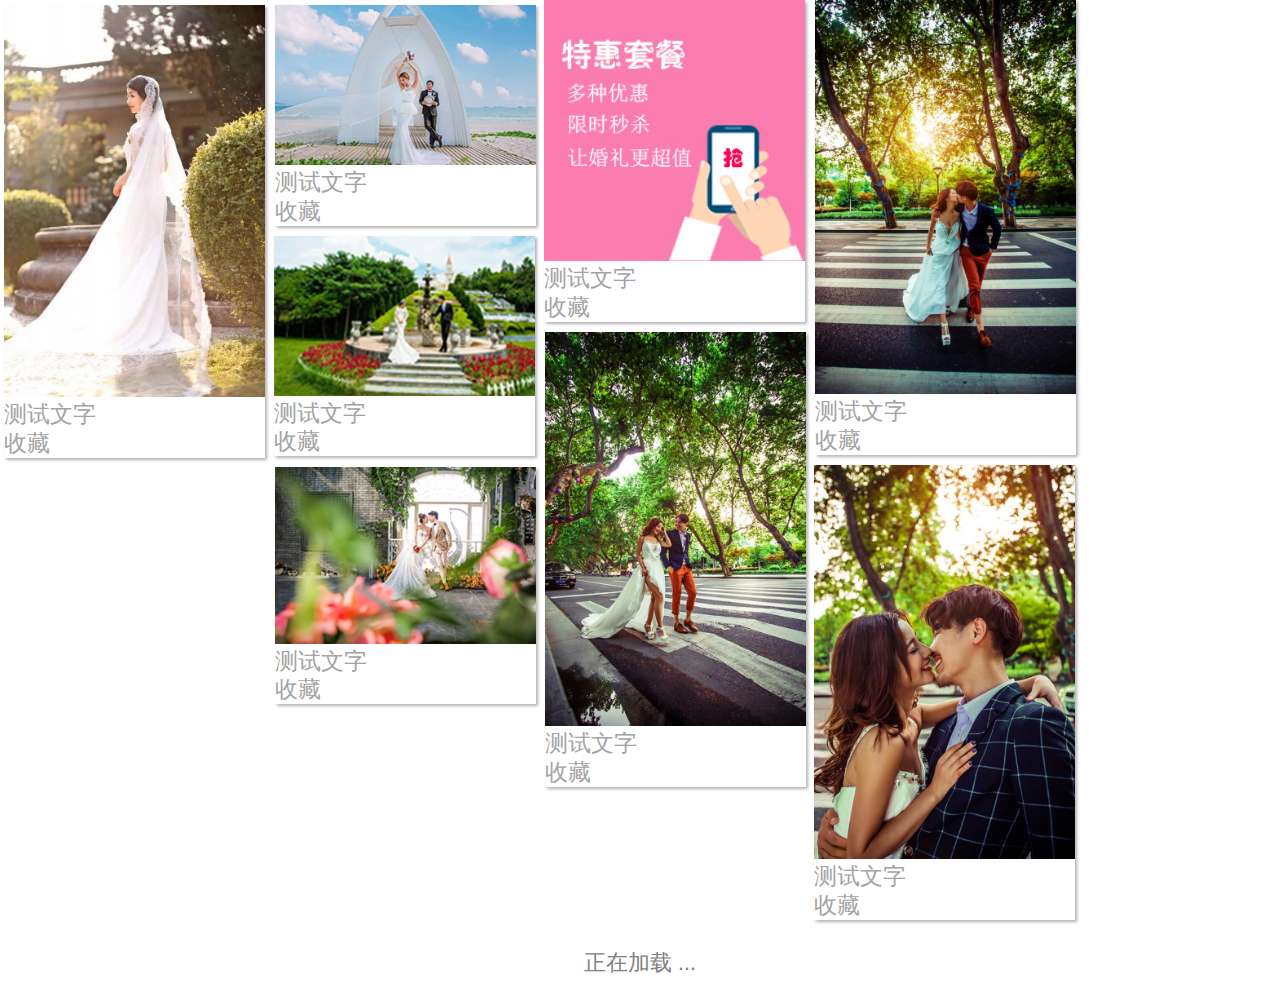
<file: index.html>
<!DOCTYPE html>
<html>

	<head>
		<meta charset="UTF-8">
		<title></title>
		<script type="text/javascript" src="js/flexible0-3-4.js"></script>
		<link rel="stylesheet" href="css/pb.css" />
	</head>

	<body>
		<div id="pbBox"></div>
		<div class="l_botjz l_loading"><span>没有更多了</span><span>正在加载 ...</span></div>
		<div class="no-product hid" style="display: none;">
			<img src="img/xr.png" />
			<p>抱歉没扎到相关内容！</p>
		</div>

		<script type="text/javascript" src="js/jquery.min.js"></script>
		<script type="text/javascript" src="js/masonry.pkgd.min.js"></script>
		<script type="text/javascript" src="js/imagesloaded.pkgd.min.js"></script>
		<script type="text/javascript">
			//pb2的加强版
			var page = 0;
			var masonryFlag = true;
			var ajaxGetting = true; //ajax是否可以执行
			window.onload = function() {
				common.loadAjax(0);
			}

			$(window).scroll(function() {
				setTimeout(function() {
					var scrollTop = $(this).scrollTop();
					var scrollHeight = $(document).height();
					var windowHeight = $(this).height();
					var distance = Math.max(scrollHeight - scrollTop - windowHeight);
					if(distance < 100) {
						if(!ajaxGetting) {
							return false;
						} else {
							ajaxGetting = false;
							page++;
							common.loadAjax(page);
						}
					}
				}, 200); //延迟一秒钟执行，看到过程

			});

			var common = {
				weiCuo: function() {
					return new Date().getTime();
				},
				loadAjax: function(page) {
					var url = "js/pic-list-" + page + ".json?";
					$.ajax({
						type: "get",
						dataType: "json",
						data: null,
						cache: false, //通过给URL添加时间戳来禁用浏览器缓存
						url: url,
						async: true,
						success: function(ret) {
							console.log(ret.data.length);
							if(!ret.data.length) {
								ajaxGetting = false;
								console.log("no more json");
								$('.l_loading').removeClass('l_loading');
								$(window).unbind('scroll');
								return false;
							} else {
								var newHtml = common.renderHtml(ret.data);
								common.addHtml(newHtml);
								return ajaxGetting = true;
							}
						},
						error: function(data) {
							ajaxGetting = false;
							return null;
							//貌似是必要的，防止加载最后一个时控制台报错
						}
					});
				},
				addHtml: function(aHtml) {
					var aa = $(aHtml);
					var pbBox = $("#pbBox");
					pbBox.append(aa);
					if(masonryFlag) {
						console.log(1); //测试用
						masonryFlag = false; //第一次masonry的时候要初始化，后面则不用
					} else {
						console.log(2); //测试用
						pbBox.masonry('appended', aa);
					}
					common.photoMasonry();
				},
				renderHtml: function(r) {
					var _html = "";
					for(var i = 0; i < r.length; i++) {
						var rsrc = r[i].src,
							_html = _html + "<figure class='pbBox-item'><img src='" + rsrc + "?" + common.weiCuo() + "' /><figcaption><p>测试文字</p><p>收藏</p></figcaption></figure>";
					}
					return _html;
				},
				photoMasonry: function() {
					var $container = $('#pbBox');
					$container.imagesLoaded(function() {
						$container.masonry({
							itemSelector: '.pbBox-item'
						});
					});
				}
			}
		</script>
	</body>

</html>
</file>
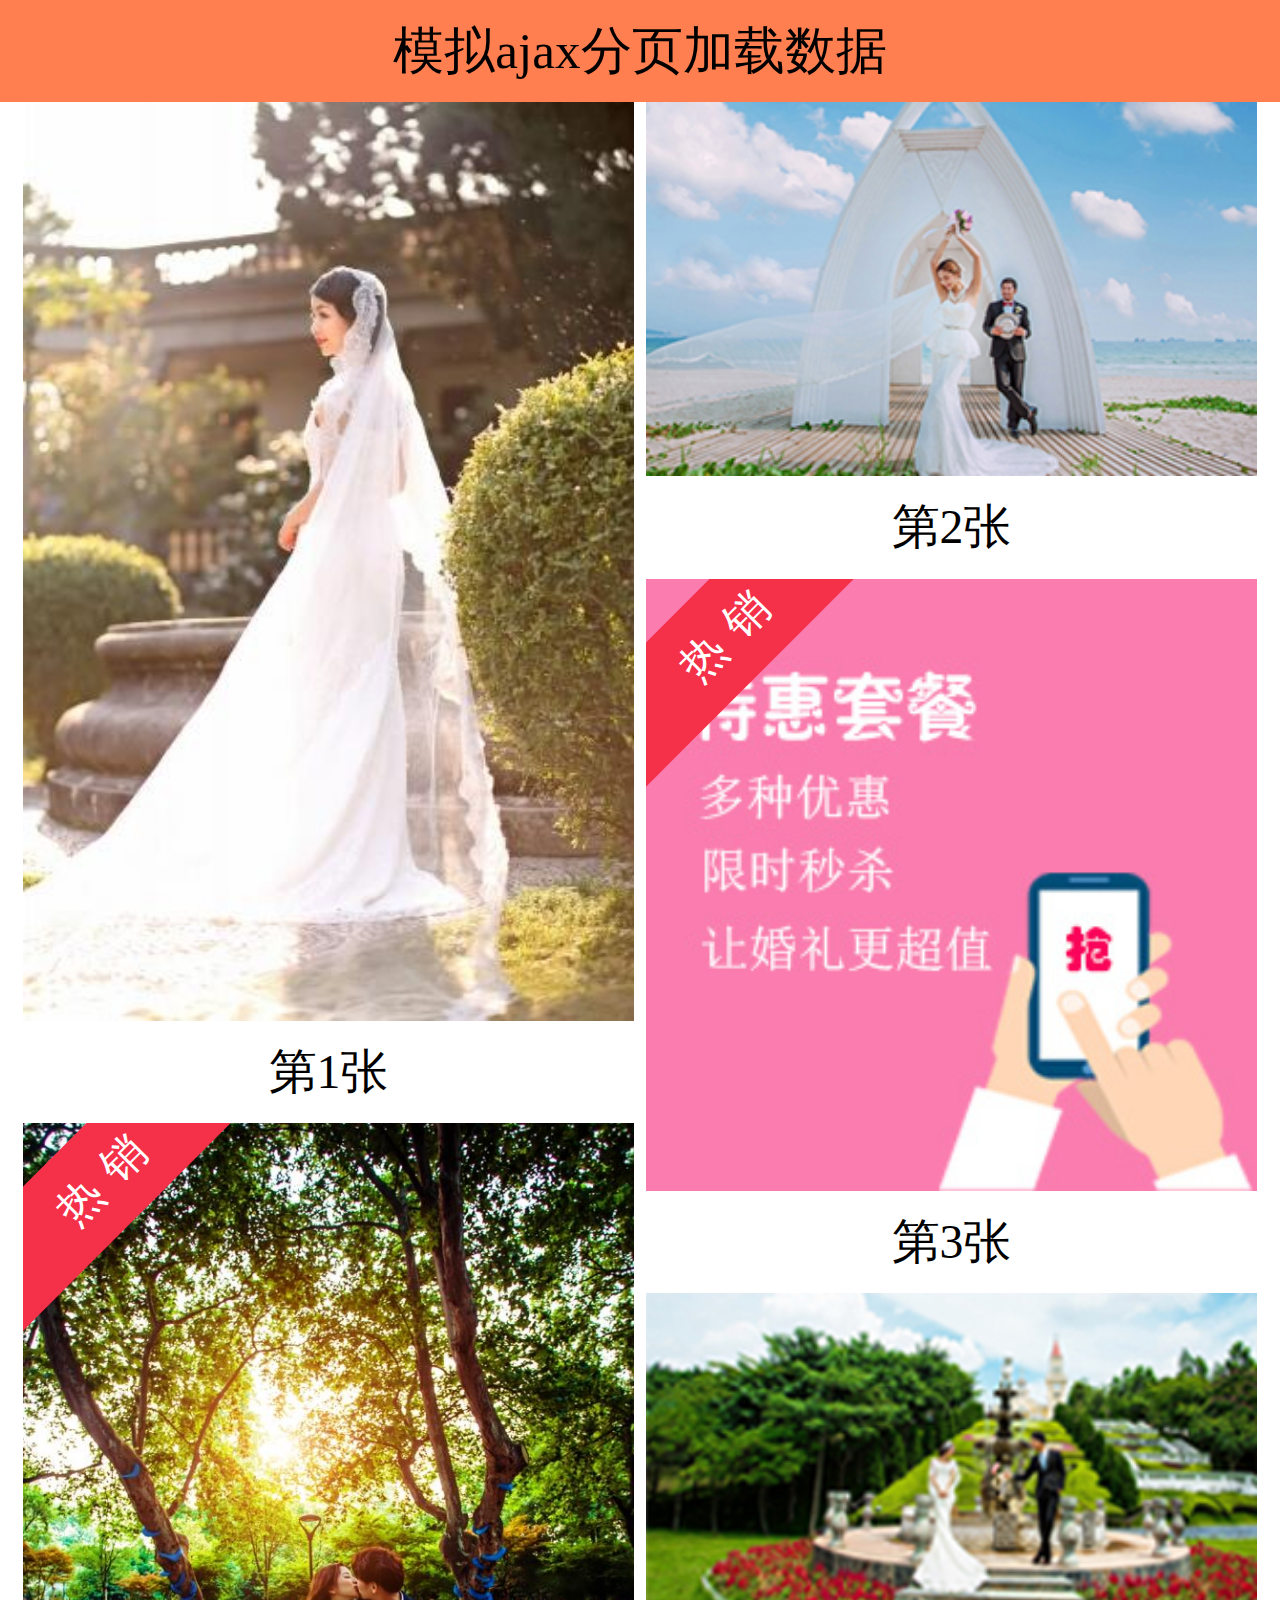
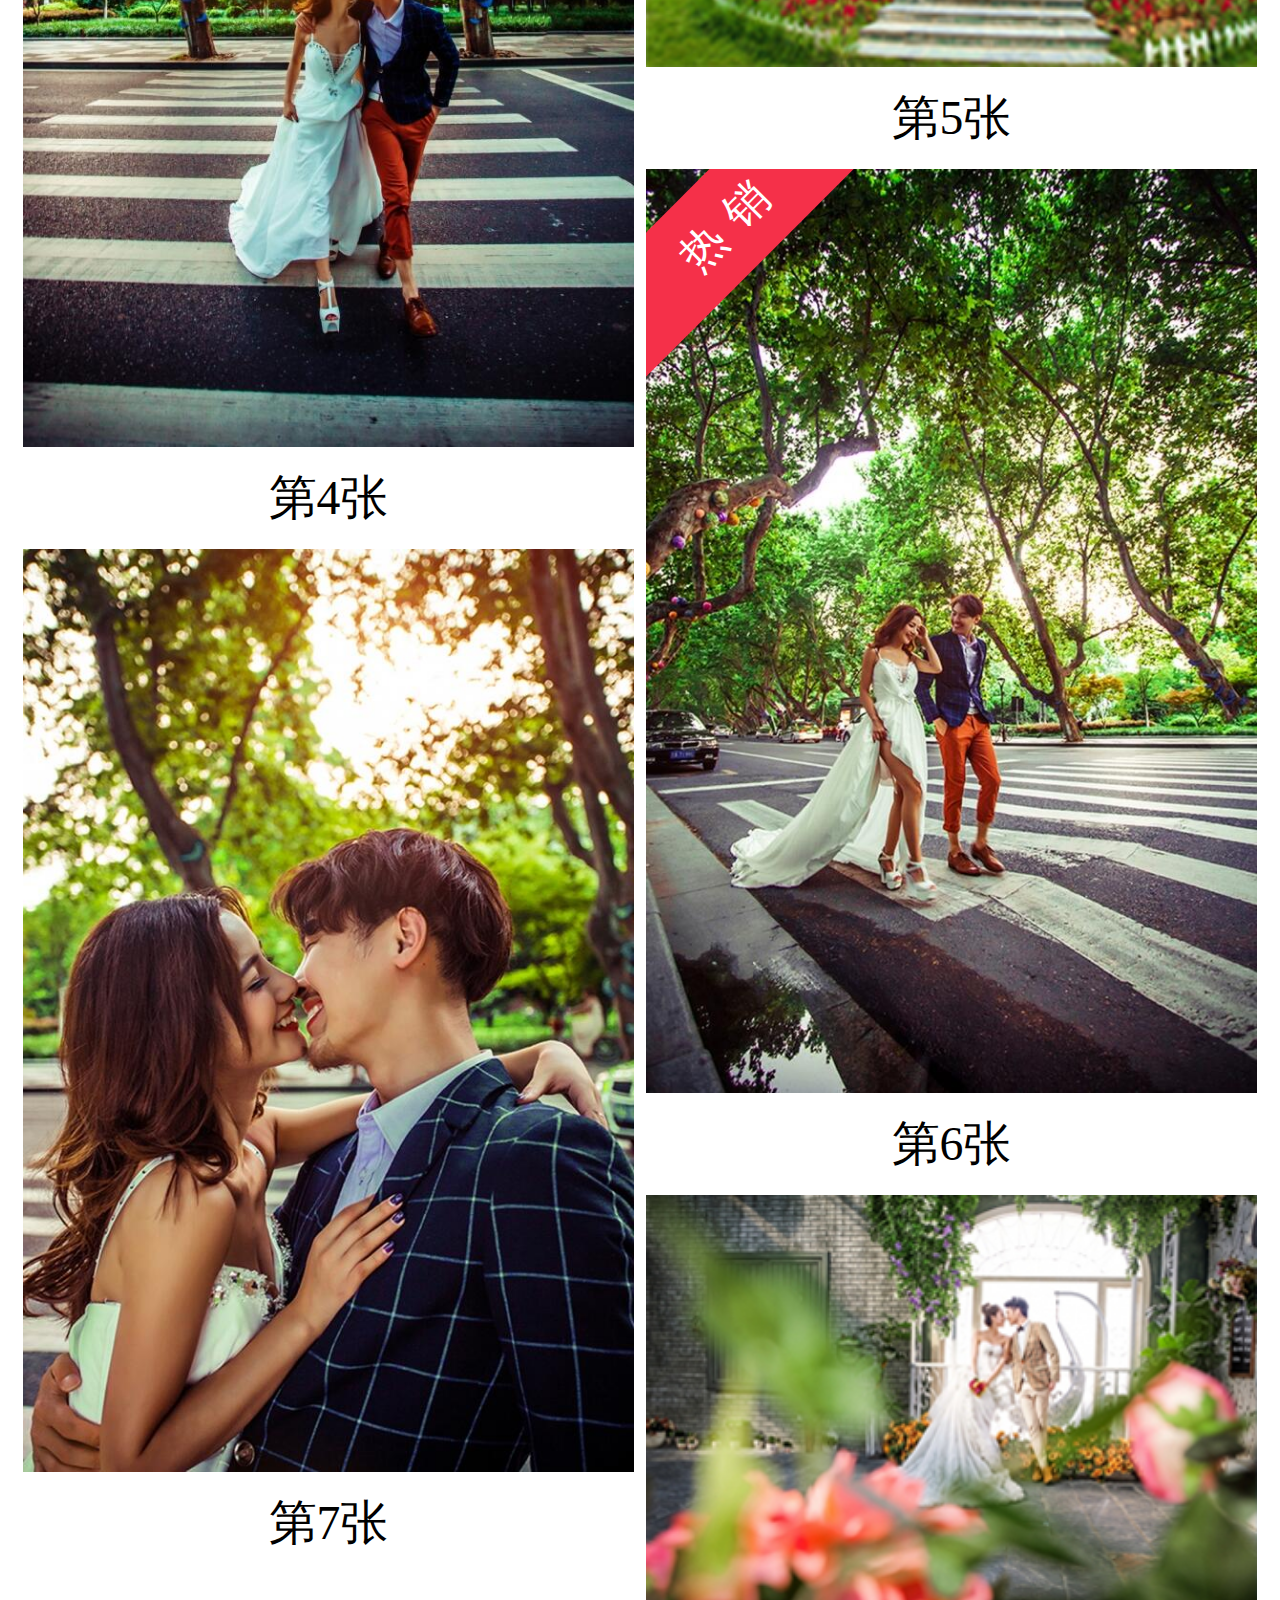
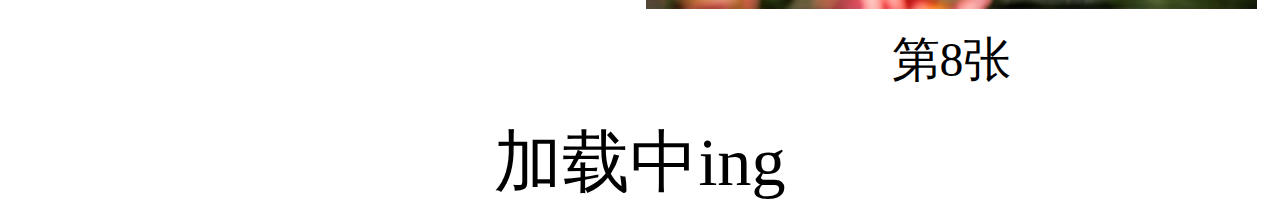
<file: pb2.html>
<!DOCTYPE html>
<html>

	<head>
		<meta charset="UTF-8">
		<meta name="viewport" content="initial-scale=1.0,user-scalable=no,maximum-scale=1">
		<title></title>
		<link rel="stylesheet" href="css/pb2.css" />
	</head>

	<body>
		<header>模拟ajax分页加载数据</header>
		<section id="chengHeight"></section>
		<ul>
			<li class="l-li"></li>
			<li class="r-li"></li>
		</ul>
		<div id="loading" class="loading"></div>

		<script type="text/javascript" src="js/jquery.min.js"></script>
		<script type="text/javascript" src="js/lazyload2.js"></script>
		<script type="text/javascript" src="js/layer.js"></script>
		<script type="text/javascript">
			function shiPei() {
				var w = document.documentElement.clientWidth;
				var oHtml = document.getElementsByTagName("html")[0];
				oHtml.style.fontSize = w / 750 * 100 + "px";
				window.onresize = function() {
					var w = document.documentElement.clientWidth;
					var oHtml = document.getElementsByName("html")[0];
					oHtml.style.fontSize = w / 750 * 100 + "px";
				}
			}
			shiPei();
			//比这个适配，还是用flexbile好

			var page = 0;
			window.onload = function() {
				common.loadAjax(0);
				page++;
			}

			var ajaxGetting = true; //ajax是否可以执行
			$(window).scroll(function() {
				setTimeout(function() {
					var scrollTop = $(this).scrollTop();
					var scrollHeight = $(document).height();
					var windowHeight = $(this).height();
					var distance = Math.max(scrollHeight - scrollTop - windowHeight);
					if(distance < 100) {
						if(ajaxGetting) {
							common.loadAjax(page);
							page++;
						} else {
							return false;
						}
					}
				}, 200); //延迟一秒钟执行，看到过程

			});

			var common = {
				weiCuo: function() {
					return new Date().getTime();
				},
				loadAjax: function(page) {
					var url = "js/pic-list-" + page + ".json?";
					$.ajax({
						type: "get",
						dataType: "json",
						data: null,
						cache: false, //通过给URL添加时间戳来禁用浏览器缓存
						url: url,
						async: true,
						success: function(ret) {
							if(!ret.data.length) {
								$(window).unbind("scroll");
								ajaxGetting = false;
								console.log("no more json");
								$("#loading").removeClass().addClass("nomore");
							} else {
								for(var i = 0; i < ret.data.length; i++) {
									var newHtml = common.renderHtml(ret.data[i]);//使common.loadAjax更具通用性
									common.addHtml(newHtml);
									$("img[src2]").Jlazyload({
										type: "image"
									}); //添加懒加载的事件
								}
							}
						},
						error: function(data) {
							return null;
							//貌似是必要的，防止加载第六个时控制台报错
						}
					});
				},
				addHtml: function(aHtml) {
					if(this.compareHeight()) {
						$(aHtml).appendTo(".l-li");
					} else {
						$(".r-li").append(aHtml);
					}
				},
				renderHtml: function(r) {
					var rid = r.id,
						rsrc = r.src,
						rbl = r.bl,
						rir = r.isRecommend;//r的属性写在render里，更具有普遍性
					var html = "<div><img class='lazy' src2='" + rsrc + "?" + common.weiCuo() + "' id='img" + (rid + 1) + "' data-bl='" + rbl + "' /><p>第" + (rid + 1) + "张</p>"+(rir==1?"<span class='log-re'></span>":"")+"</div>";
					return html;
				},
				countBl: function(arr) {
					var blNum = 0;
					for(var i = 0; i < arr.length; i++) {
						var pars = Number($(arr[i]).attr("data-bl")) + 0.16;
						//加上0.16的p标签高度
						blNum += pars;
					}
					return blNum;
				},
				compareHeight: function() {
					var leftHeight = this.countBl($(".l-li img"));
					var rightHeight = this.countBl($(".r-li img"));
					return leftHeight <= rightHeight ? true : false;
				}
			}

			//解决动态加载元素的事件绑定，事件委托
			$(document).on("click", "img", function() {
				layer.open({
					className: "layerEle",
					content: "确定删除照片吗？",
					btn: ['取消', '确定']
				})
			});
		</script>
	</body>

</html>
</file>
<file: css/pb.css>
@charset "utf-8";
*{
	margin: 0;
	padding: 0;
}

#pbBox{
	overflow: hidden;
}

figure {
    float: left;
    overflow: hidden;
    box-sizing: border-box;
    margin-top: 0.075rem;
    margin-bottom: 0.15rem;
    width: 3.625rem;
    box-shadow: 2px 2px 3px 0 rgba(0,0,0,.3);
    cursor: pointer;
}
figure:nth-of-type(2n){
	margin-left: 0.075rem;
	margin-right: 0.05rem;
}
figure:nth-of-type(2n+1) {
    margin-left: 0.05rem;
    margin-right: 0.075rem;
}
figure:nth-of-type(n+3){
	margin-top: 0;
}
figure>img{
	width: 100%;
}
figure>figcaption{
	font-size: 0.32rem;
	color: #a3a3a3;
}
figure>figcaption>p{
	width: 100%;
	float: left;
	line-height: 0.4rem;
}

/**
 * 列表加载效果样式
 */
.l_botjz {
    position: relative;
    margin: 0 auto;
    margin-top: 10px;
    line-height: 0.6rem;
    text-align: center;
    font-size: 0.3rem;
    color: #808080;
}

.l_botjz span:nth-child(2) {
    display: none;
}

.l_botjz.l_loading span:nth-child(1) {
    display: none;
}

.l_botjz.l_loading span:nth-child(2) {
    display: inherit;
}

/*
 * 
 * 
 *没有找到相关内容 
 * 
 * 
 * */
div.no-product{
	padding: 1.76rem 0 0.24rem 0.86rem;
	display: none;
}
div.no-product>img{
	width: 1.8rem;
	height: 2.48rem;
	float: left;
}
div.no-product>p{
	padding-left: 0.54rem;
	line-height: 2.48rem;
	font-size: 0.32rem;
	color: #a5a5a5;
	float: left;
}
</file>
<file: css/pb2.css>
@charset "utf-8";
*{
	margin: 0;
	padding: 0;
}

header{
	font-size: 0.3rem;
	background-color: coral;
	text-align: center;
	line-height: 0.6rem;
	position: fixed;
	z-index: 120;
	top: 0;
	left: 0;
	width: 100%;
}
#chengHeight{
	height: 0.6rem;
}

ul{
	overflow: hidden;
	padding-left: 0.1rem;
	padding-right: 0.1rem;
}

li{
	list-style: none;
	width: 50%;
	float: left;
	overflow: hidden;
	padding: 0 0.033rem;
	box-sizing: border-box;
}

li.l-li{}
li.r-li{}

li>div{
	width: 100%;
	overflow: hidden;
	position: relative;
}
li>div>img{
	width: 100%;
	float: left;
}
li>div>p{
	font-size: 0.28rem;
	line-height: 0.6rem;
	clear: both;
	text-align: center;
}

span.log-re{
	position: absolute;
	top: 0;
	left: 0;
	text-align: center;
	width: 1.5rem;
	height: 1.5rem;
	z-index: 100;
}
span.log-re::before{
	position: absolute;
	top: 0;
	left: -0.5rem;
	width: 2rem;
	content: "热销";
	-webkit-transform: rotateZ(-45deg);
	background-color: #f53049;
	letter-spacing: 0.1rem;
	color: white;
	font-size: 0.26rem;
	line-height: 0.6rem;
}

/*懒加载部分的自定义css
 * */
div#loading{
	text-align: center;
	font-size: 0.4rem;
	line-height: 0.6rem;
}
div.loading::before{
	content: "加载中ing";
}
div.nomore::before{
	content: "没有更多了";
}

/*弹出层的效果，自定义部分
 */
.layerEle>div{
	font-size: 0.4rem;
	height: auto;
}
.layerEle>div:nth-of-type(1){
	line-height: 1rem;
}
.layerEle>div>span{
	font-size: 0.36rem;
	line-height: 0.8rem;
}
</file>
